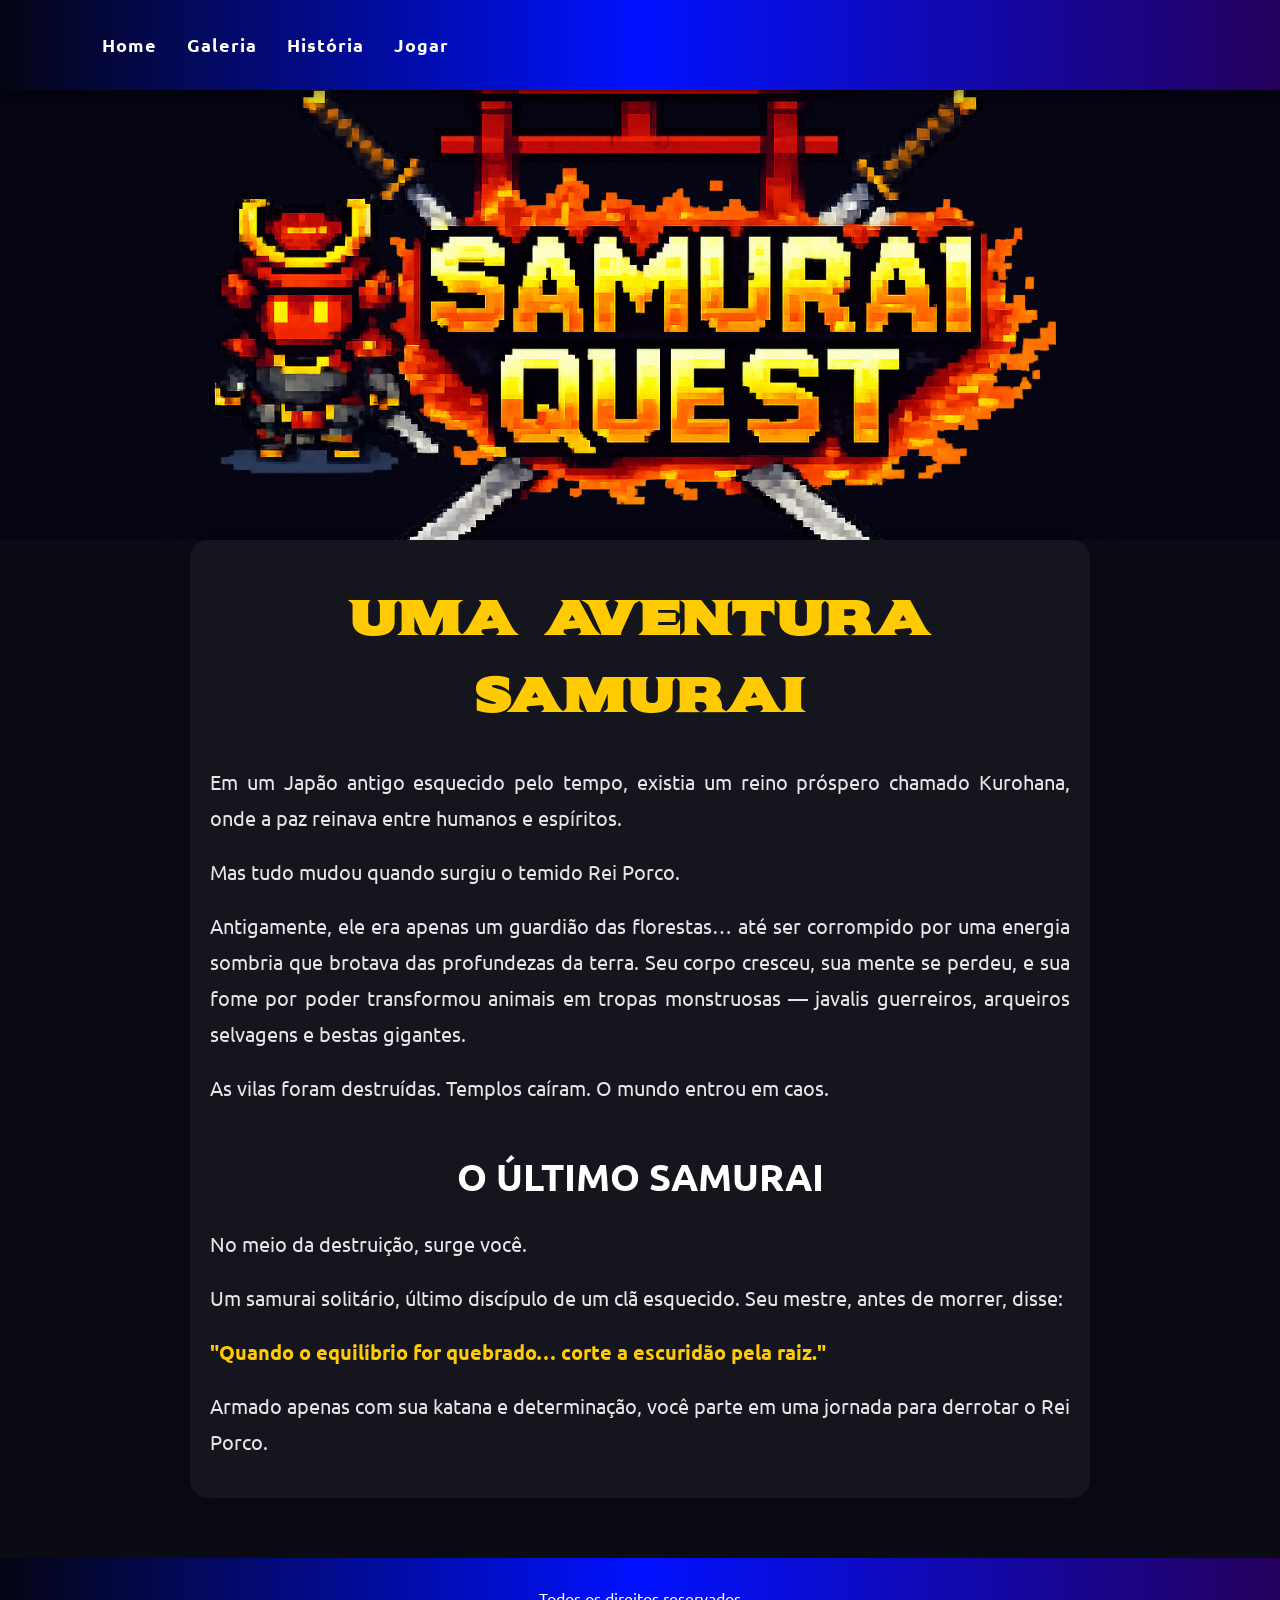
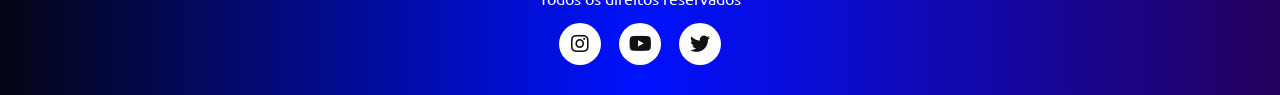
<file: index.html>
<!DOCTYPE html>
<html lang="pt-br">
<head>
    <meta charset="UTF-8">
    <meta name="viewport" content="width=device-width, initial-scale=1.0">
    <title>Samurai Quest</title>

    <link rel="shortcut icon" href="imagens/logo.png" type="image/png">

    <link rel="preconnect" href="https://fonts.googleapis.com">
    <link rel="preconnect" href="https://fonts.gstatic.com" crossorigin>
    <link href="https://fonts.googleapis.com/css2?family=Roboto:wght@300;400;500;700&family=Sekuya&family=Ubuntu:wght@300;400;500;700&display=swap" rel="stylesheet">

    <link rel="stylesheet" href="css/style.css">
    <link rel="stylesheet" href="css/all.min.css">

    <style>
        main {
            max-width: 900px;
            margin: auto;
            padding: 20px;
            line-height: 1.6;
        }

        h1, h2 {
            margin-top: 20px;
        }

        p {
            margin-bottom: 15px;
        }
    </style>
</head>

<body>
    <header>
        <a href="#" class="menu" title="Abrir menu" onclick="mostrarMenu(event)">
            <i class="fas fa-bars"></i>
        </a>

        <nav>
            <ul>
                <li><a href="index.html" title="Home">Home</a></li>
                <li><a href="galeria.html" title="Galeria">Galeria</a></li>
                <li><a href="historia.html" title="História">História</a></li>
                <li><a href="jogo.html" title="Jogar">Jogar</a></li>
            </ul>
        </nav>
    </header>

    <section class="banner">
        <img src="imagens/logo.png" alt="Logo do jogo Samurai Quest" title="Samurai Quest">
    </section>

    <main>
        <h1>Uma aventura Samurai</h1>

        <p>
            Em um Japão antigo esquecido pelo tempo, existia um reino próspero chamado Kurohana, onde a paz reinava entre humanos e espíritos.
        </p>

        <p>
            Mas tudo mudou quando surgiu o temido Rei Porco.
        </p>

        <p>
            Antigamente, ele era apenas um guardião das florestas… até ser corrompido por uma energia sombria que brotava das profundezas da terra. Seu corpo cresceu, sua mente se perdeu, e sua fome por poder transformou animais em tropas monstruosas — javalis guerreiros, arqueiros selvagens e bestas gigantes.
        </p>

        <p>
            As vilas foram destruídas. Templos caíram. O mundo entrou em caos.
        </p>

        <h2>O Último Samurai</h2>

        <p>
            No meio da destruição, surge você.
        </p>

        <p>
            Um samurai solitário, último discípulo de um clã esquecido. Seu mestre, antes de morrer, disse:
        </p>

        <p>
            <strong>"Quando o equilíbrio for quebrado… corte a escuridão pela raiz."</strong>
        </p>

        <p>
            Armado apenas com sua katana e determinação, você parte em uma jornada para derrotar o Rei Porco.
        </p>
    </main>

    <footer>
        <p>Todos os direitos reservados</p>

        <ul class="redes-sociais">
            <li>
                <a href="https://www.instagram.com/gustavoompimentel/" title="Instagram" target="_blank">
                    <i class="fab fa-instagram"></i>
                </a>
            </li>

            <li>
                <a href="https://www.youtube.com/@Kayang23" title="YouTube" target="_blank">
                    <i class="fab fa-youtube"></i>
                </a>
            </li>

            <li>
                <a href="https://twitter.com" title="Twitter" target="_blank">
                    <i class="fab fa-twitter"></i>
                </a>
            </li>
        </ul>
    </footer>

    <script>
        function mostrarMenu(event) {
            event.preventDefault();
            document.querySelector("header nav").classList.toggle("block");
        }
    </script>
</body>
</html>
</file>
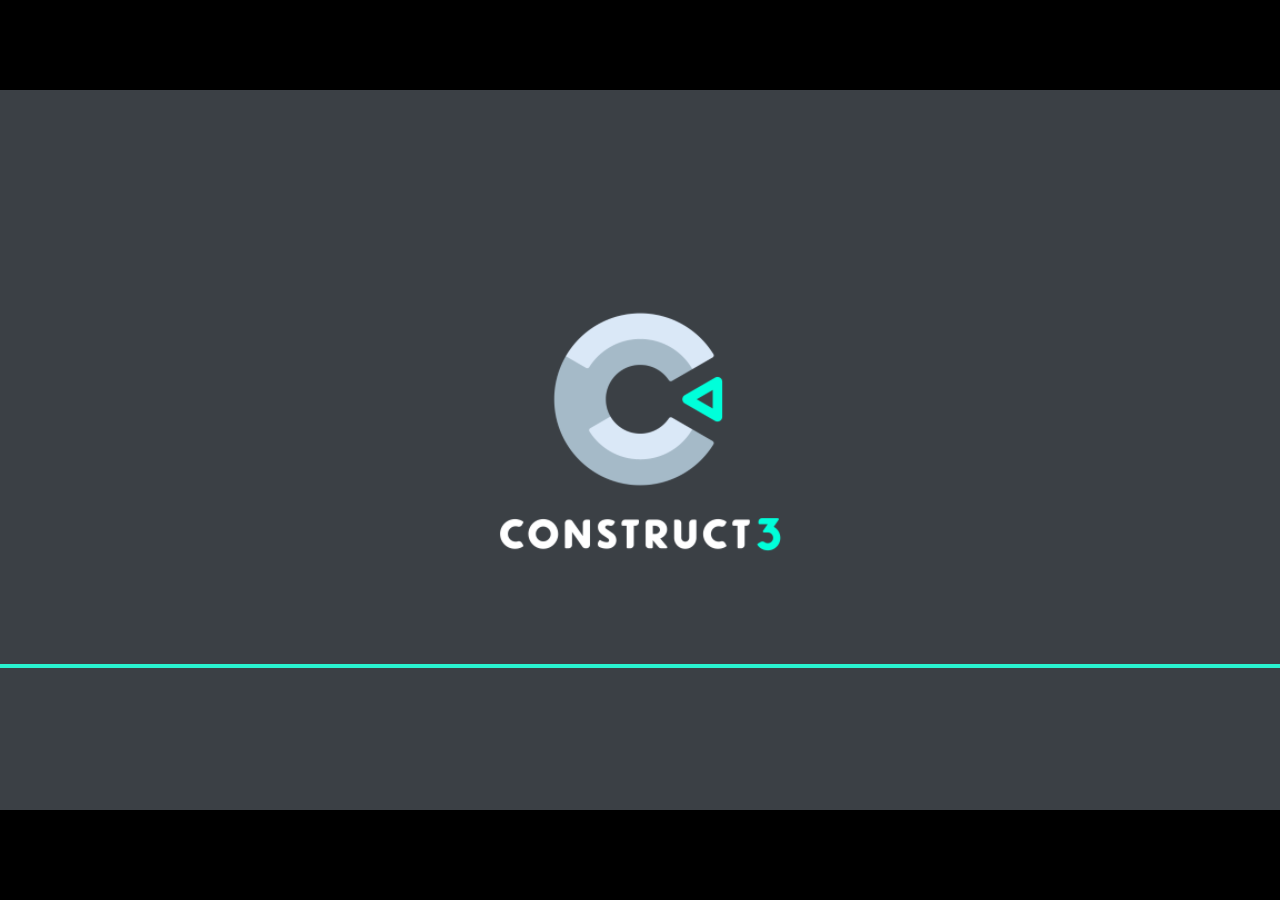
<file: Jogo/index.html>
<!DOCTYPE html>
<html>
<head>
    <meta charset="UTF-8">
	<title>Novo projeto</title>
	<meta name="viewport" content="width=device-width, initial-scale=1.0, maximum-scale=1.0, minimum-scale=1.0, user-scalable=no">
	
	<!-- Made with Construct, the game and app creator :: https://www.construct.net -->
	<meta name="generator" content="Scirra Construct">



	<link rel="manifest" href="appmanifest.json">
	<link rel="apple-touch-icon" sizes="128x128" href="icons/icon-128.png">
	<link rel="apple-touch-icon" sizes="256x256" href="icons/icon-256.png">
	<link rel="apple-touch-icon" sizes="512x512" href="icons/icon-512.png">
	<link rel="icon" type="image/png" href="icons/icon-512.png">

	<link rel="stylesheet" href="style.css">



</head> 
 
<body>

	

<script>
if (location.protocol.substr(0, 4) === "file")
{
	alert("Web exports won't work until you upload them. (When running on the file: protocol, browsers block many features from working for security reasons.)");
}
</script>
	
	<noscript>
		<div id="notSupportedWrap">
			<h2 id="notSupportedTitle">This content requires JavaScript</h2>
			<p class="notSupportedMessage">JavaScript appears to be disabled. Please enable it to view this content.</p>
		</div>
	</noscript>
	<script src="scripts/modernjscheck.js"></script>
	<script src="scripts/supportcheck.js"></script>
	<script src="scripts/offlineclient.js" type="module"></script>
	<script src="scripts/main.js" type="module"></script>
	<script src="scripts/register-sw.js" type="module"></script>

</body> 
</html>
</file>
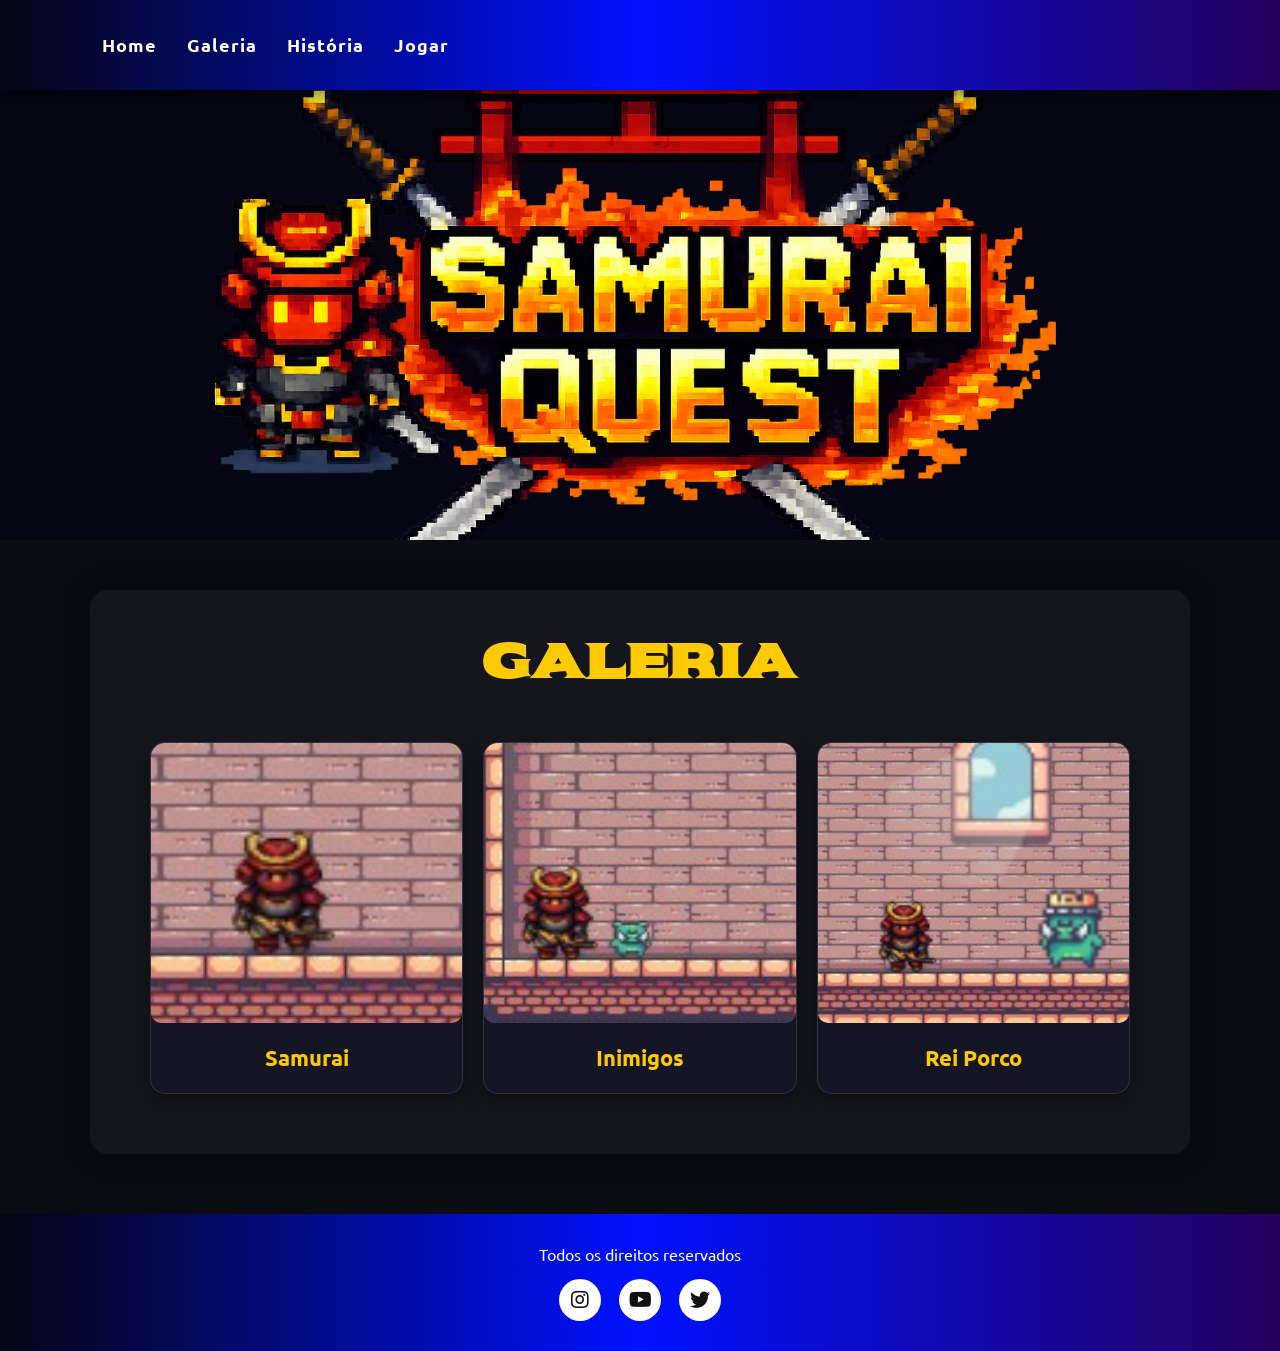
<file: galeria.html>
<!DOCTYPE html>
<html lang="pt-br">
<head>
    <meta charset="UTF-8">
    <meta name="viewport" content="width=device-width, initial-scale=1.0">
    <title>Galeria - Samurai Quest</title>

    <link rel="shortcut icon" href="imagens/logo.png" type="image/png">

    <link rel="preconnect" href="https://fonts.googleapis.com">
    <link rel="preconnect" href="https://fonts.gstatic.com" crossorigin>
    <link href="https://fonts.googleapis.com/css2?family=Roboto:wght@300;400;500;700&family=Sekuya&family=Ubuntu:wght@300;400;500;700&display=swap" rel="stylesheet">

    <link rel="stylesheet" href="css/style.css">
    <link rel="stylesheet" href="css/all.min.css">
<style>
    .grid {
        display: grid;
        grid-template-columns: repeat(auto-fit, minmax(250px, 1fr));
        gap: 20px;
        padding: 20px;
    }

    .coluna {
        text-align: center;
    }

    .coluna img {
        width: 100%;
        height: 250px; /* força todas do mesmo tamanho */
        object-fit: cover; /* mantém proporção sem distorcer */
        border-radius: 10px;
    }
</style>
</head>

<body>
    <header>
        <a href="#" class="menu" title="Abrir menu" onclick="mostrarMenu(event)">
            <i class="fas fa-bars"></i>
        </a>

        <nav>
            <ul>
                <li><a href="index.html" title="Home">Home</a></li>
                <li><a href="galeria.html" title="Galeria">Galeria</a></li>
                <li><a href="historia.html" title="História">História</a></li>
                <li><a href="jogo.html" title="Jogar">Jogar</a></li>
            </ul>
        </nav>
    </header>

    <section class="banner">
        <img src="imagens/logo.png" alt="Logo do jogo Samurai Quest" title="Samurai Quest">
    </section>

    <main>
        <h1>Galeria</h1>

        <section class="grid" aria-label="Galeria de personagens do jogo">
            <article class="coluna">
                <img src="imagens/1.jpg" alt="Imagem do samurai protagonista" title="Samurai">
                <p>Samurai</p>
            </article>

            <article class="coluna">
                <img src="imagens/2.jpg" alt="Imagem dos inimigos do jogo" title="Inimigos">
                <p>Inimigos</p>
            </article>

            <article class="coluna">
                <img src="imagens/3.jpg" alt="Imagem do Rei Porco" title="Rei Porco">
                <p>Rei Porco</p>
            </article>
        </section>
    </main>

    <footer>
        <p>Todos os direitos reservados</p>

        <ul class="redes-sociais">
            <li>
                <a href="https://www.instagram.com/gustavoompimentel/" title="Instagram" target="_blank" rel="noopener noreferrer">
                    <i class="fab fa-instagram"></i>
                </a>
            </li>

            <li>
                <a href="https://www.youtube.com/@Kayang23" title="YouTube" target="_blank" rel="noopener noreferrer">
                    <i class="fab fa-youtube"></i>
                </a>
            </li>

            <li>
                <a href="https://twitter.com" title="Twitter" target="_blank" rel="noopener noreferrer">
                    <i class="fab fa-twitter"></i>
                </a>
            </li>
        </ul>
    </footer>

    <script>
        function mostrarMenu(event) {
            event.preventDefault();
            const menu = document.querySelector("header nav");
            menu.classList.toggle("block");
        }
    </script>
</body>
</html>
</file>
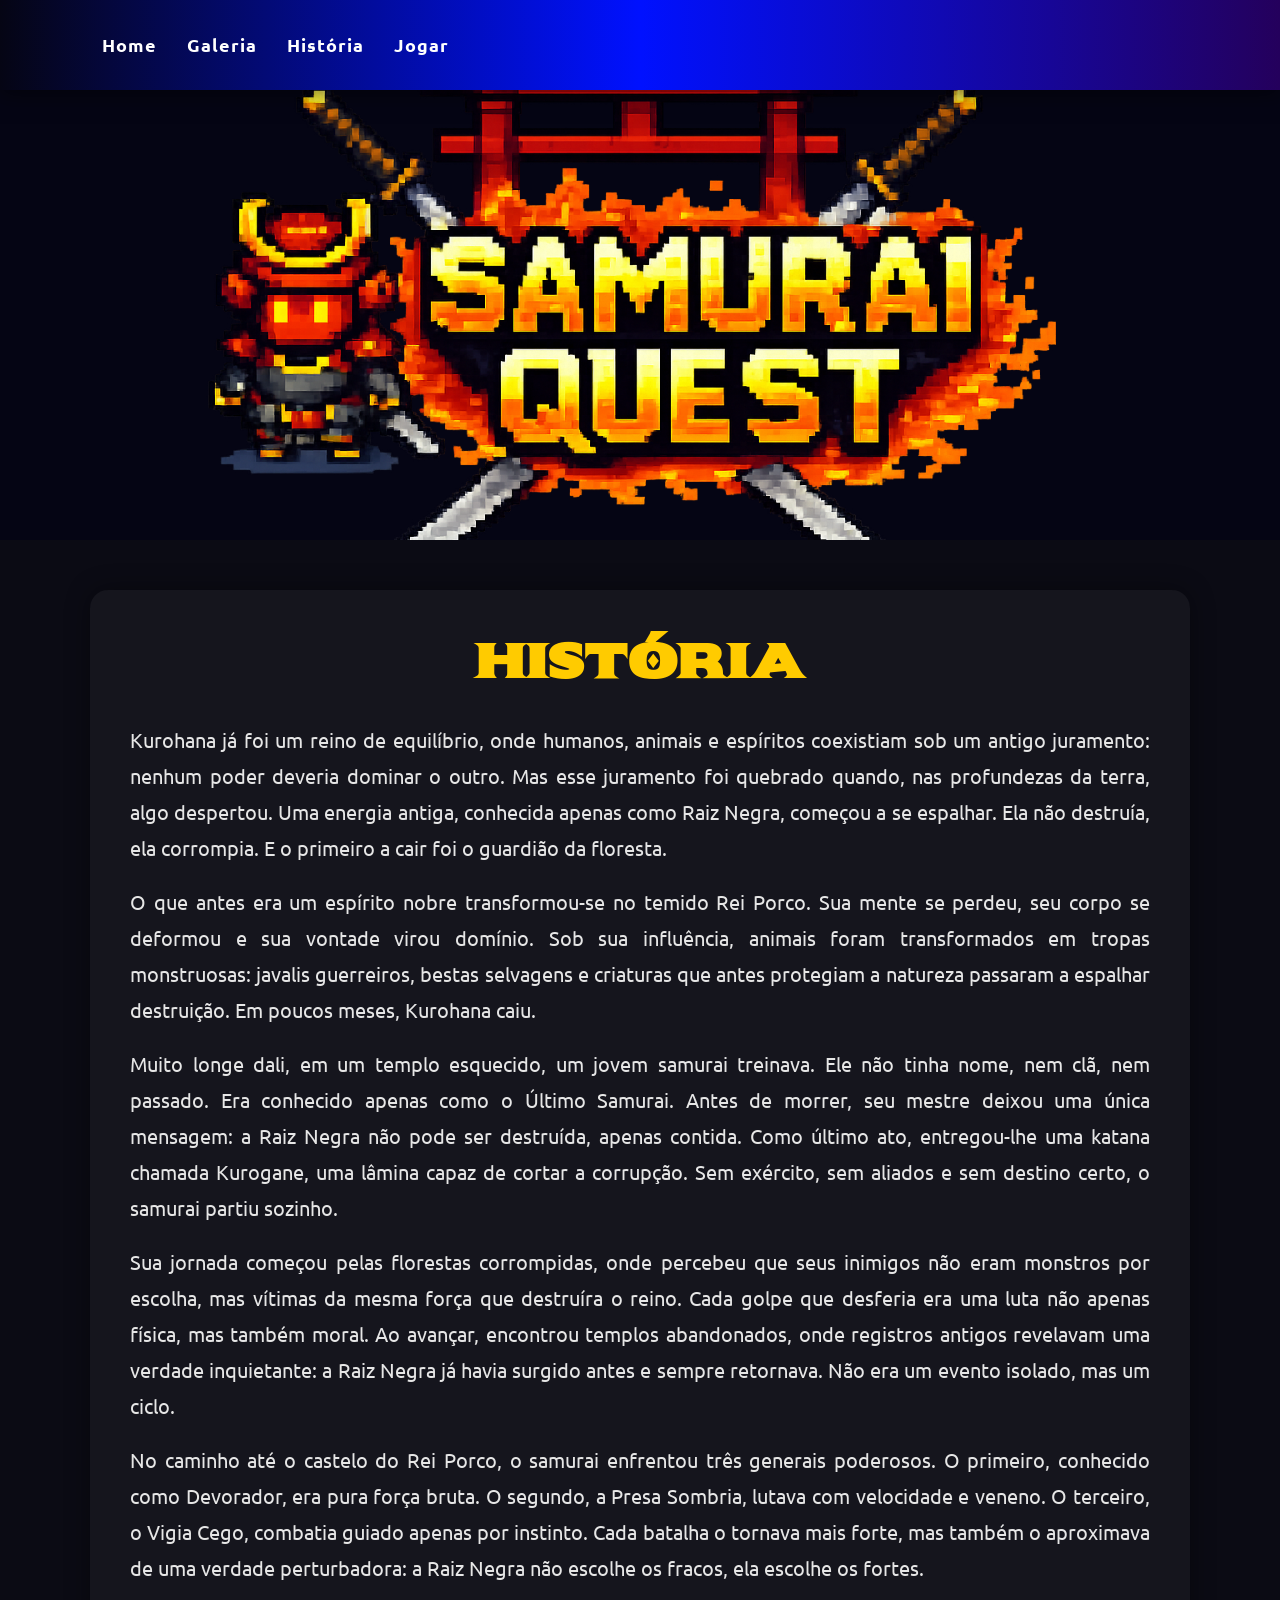
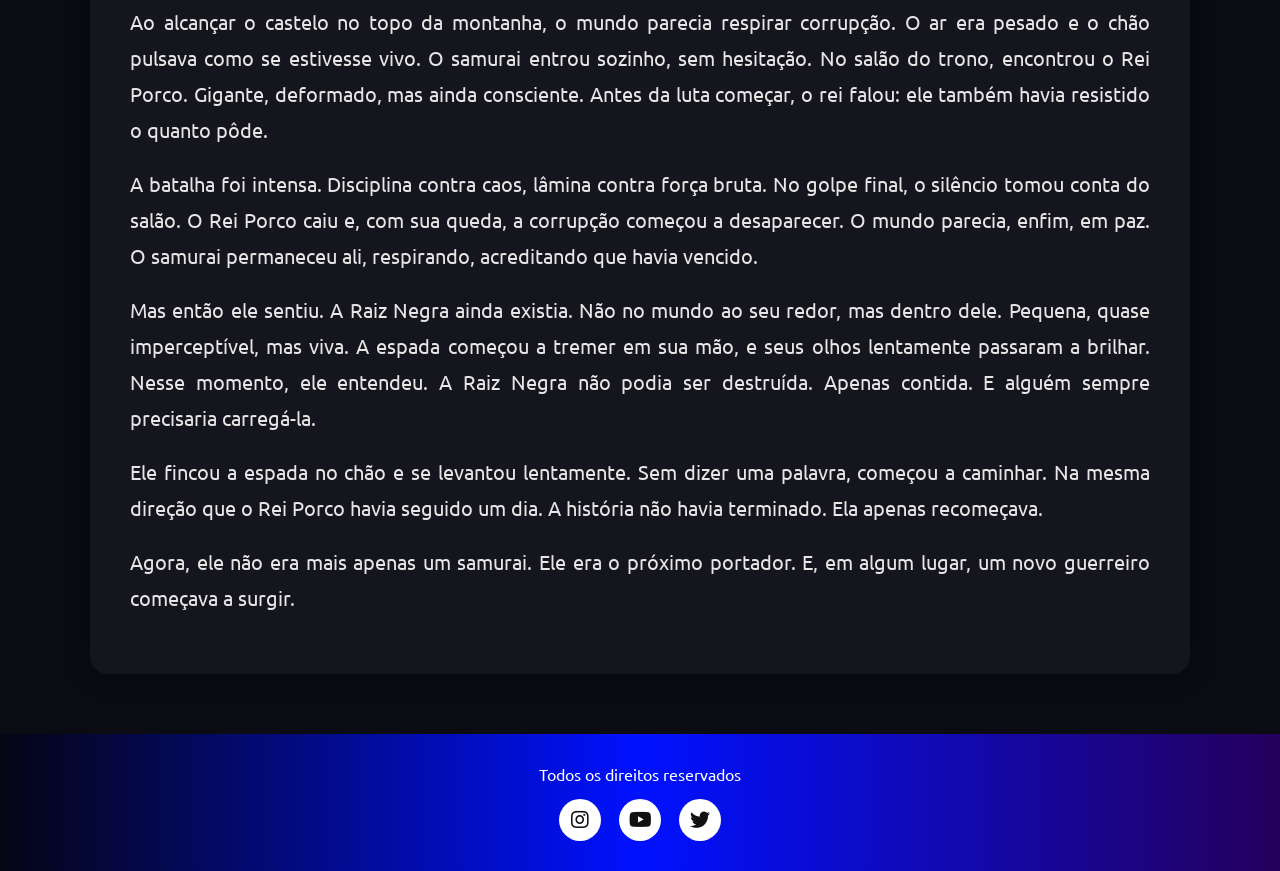
<file: historia.html>
<!DOCTYPE html>
<html lang="pt-br">
<head>
    <meta charset="UTF-8">
    <meta name="viewport" content="width=device-width, initial-scale=1.0">
    <title>Samurai Quest</title>

    <link rel="shortcut icon" href="imagens/logo.png" type="image/png">

    <link rel="preconnect" href="https://fonts.googleapis.com">
    <link rel="preconnect" href="https://fonts.gstatic.com" crossorigin>
    <link href="https://fonts.googleapis.com/css2?family=Roboto:wght@300;400;500;700&family=Sekuya&family=Ubuntu:wght@300;400;500;700&display=swap" rel="stylesheet">

    <link rel="stylesheet" href="css/style.css">
    <link rel="stylesheet" href="css/all.min.css">
</head>

<body>
    <header>
        <a href="#" class="menu" title="Abrir menu" onclick="mostrarMenu(event)">
            <i class="fas fa-bars"></i>
        </a>

        <nav>
            <ul>
                <li><a href="index.html" title="Home">Home</a></li>
                <li><a href="galeria.html" title="Galeria">Galeria</a></li>
                <li><a href="historia.html" title="História">História</a></li>
                <li><a href="jogo.html" title="Jogar">Jogar</a></li>
            </ul>
        </nav>
    </header>

    <section class="banner">
        <img src="imagens/logo.png" alt="Logo do jogo Samurai Quest" title="Samurai Quest">
    </section>

    <main>
        <section class="historia">
            <h1>História</h1>

            <p>
                Kurohana já foi um reino de equilíbrio, onde humanos, animais e espíritos coexistiam sob um antigo juramento: nenhum poder deveria dominar o outro. Mas esse juramento foi quebrado quando, nas profundezas da terra, algo despertou. Uma energia antiga, conhecida apenas como Raiz Negra, começou a se espalhar. Ela não destruía, ela corrompia. E o primeiro a cair foi o guardião da floresta.
            </p>

            <p>
                O que antes era um espírito nobre transformou-se no temido Rei Porco. Sua mente se perdeu, seu corpo se deformou e sua vontade virou domínio. Sob sua influência, animais foram transformados em tropas monstruosas: javalis guerreiros, bestas selvagens e criaturas que antes protegiam a natureza passaram a espalhar destruição. Em poucos meses, Kurohana caiu.
            </p>

            <p>
                Muito longe dali, em um templo esquecido, um jovem samurai treinava. Ele não tinha nome, nem clã, nem passado. Era conhecido apenas como o Último Samurai. Antes de morrer, seu mestre deixou uma única mensagem: a Raiz Negra não pode ser destruída, apenas contida. Como último ato, entregou-lhe uma katana chamada Kurogane, uma lâmina capaz de cortar a corrupção. Sem exército, sem aliados e sem destino certo, o samurai partiu sozinho.
            </p>

            <p>
                Sua jornada começou pelas florestas corrompidas, onde percebeu que seus inimigos não eram monstros por escolha, mas vítimas da mesma força que destruíra o reino. Cada golpe que desferia era uma luta não apenas física, mas também moral. Ao avançar, encontrou templos abandonados, onde registros antigos revelavam uma verdade inquietante: a Raiz Negra já havia surgido antes e sempre retornava. Não era um evento isolado, mas um ciclo.
            </p>

            <p>
                No caminho até o castelo do Rei Porco, o samurai enfrentou três generais poderosos. O primeiro, conhecido como Devorador, era pura força bruta. O segundo, a Presa Sombria, lutava com velocidade e veneno. O terceiro, o Vigia Cego, combatia guiado apenas por instinto. Cada batalha o tornava mais forte, mas também o aproximava de uma verdade perturbadora: a Raiz Negra não escolhe os fracos, ela escolhe os fortes.
            </p>

            <p>
                Ao alcançar o castelo no topo da montanha, o mundo parecia respirar corrupção. O ar era pesado e o chão pulsava como se estivesse vivo. O samurai entrou sozinho, sem hesitação. No salão do trono, encontrou o Rei Porco. Gigante, deformado, mas ainda consciente. Antes da luta começar, o rei falou: ele também havia resistido o quanto pôde.
            </p>

            <p>
                A batalha foi intensa. Disciplina contra caos, lâmina contra força bruta. No golpe final, o silêncio tomou conta do salão. O Rei Porco caiu e, com sua queda, a corrupção começou a desaparecer. O mundo parecia, enfim, em paz. O samurai permaneceu ali, respirando, acreditando que havia vencido.
            </p>

            <p>
                Mas então ele sentiu. A Raiz Negra ainda existia. Não no mundo ao seu redor, mas dentro dele. Pequena, quase imperceptível, mas viva. A espada começou a tremer em sua mão, e seus olhos lentamente passaram a brilhar. Nesse momento, ele entendeu. A Raiz Negra não podia ser destruída. Apenas contida. E alguém sempre precisaria carregá-la.
            </p>

            <p>
                Ele fincou a espada no chão e se levantou lentamente. Sem dizer uma palavra, começou a caminhar. Na mesma direção que o Rei Porco havia seguido um dia. A história não havia terminado. Ela apenas recomeçava.
            </p>

            <p>
                Agora, ele não era mais apenas um samurai. Ele era o próximo portador. E, em algum lugar, um novo guerreiro começava a surgir.
            </p>
        </section>
    </main>

    <footer>
        <p>Todos os direitos reservados</p>

        <ul class="redes-sociais">
            <li>
                <a href="https://www.instagram.com/gustavoompimentel/" title="Instagram" target="_blank" rel="noopener noreferrer">
                    <i class="fab fa-instagram"></i>
                </a>
            </li>
            <li>
                <a href="https://www.youtube.com/@Kayang23" title="YouTube" target="_blank" rel="noopener noreferrer">
                    <i class="fab fa-youtube"></i>
                </a>
            </li>
            <li>
                <a href="https://twitter.com" title="Twitter" target="_blank" rel="noopener noreferrer">
                    <i class="fab fa-twitter"></i>
                </a>
            </li>
        </ul>
    </footer>

    <script>
        function mostrarMenu(event) {
            event.preventDefault();
            const menu = document.querySelector("header nav");
            menu.classList.toggle("block");
        }
    </script>
</body>
</html>
</file>
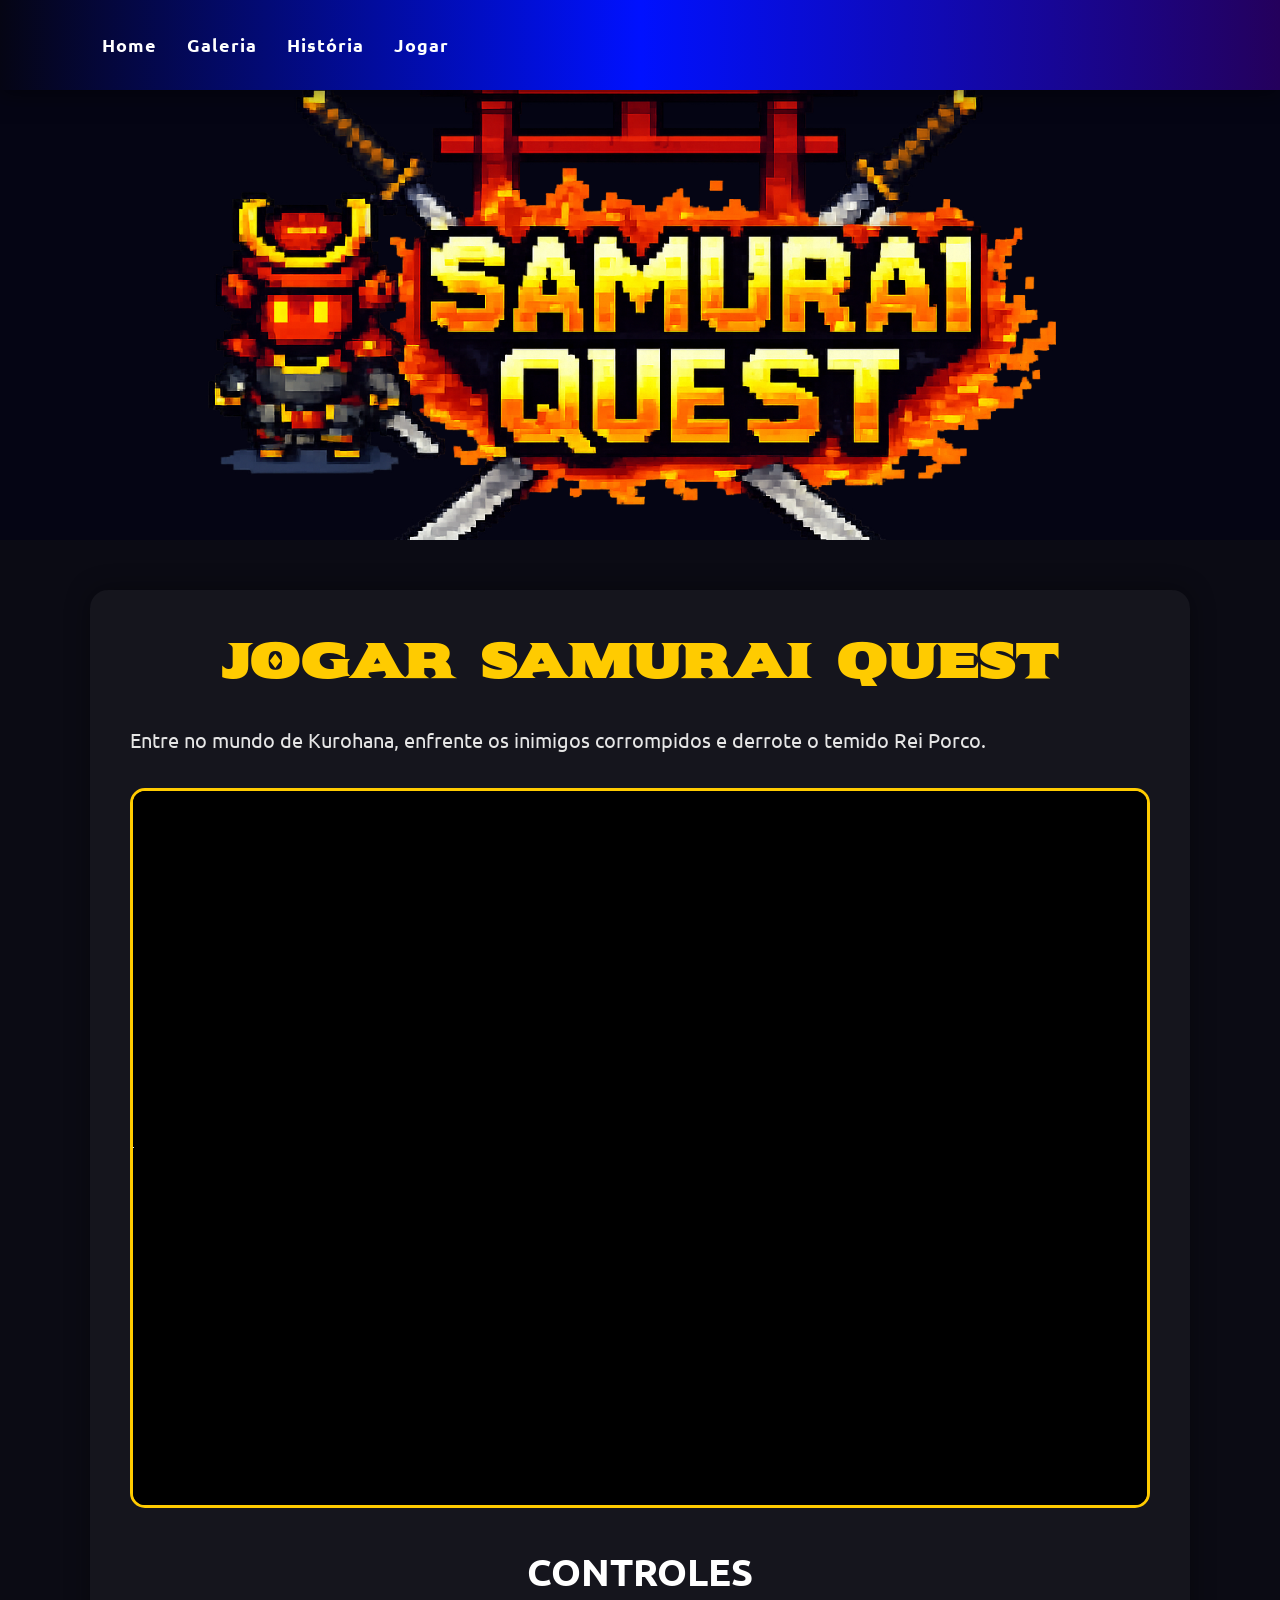
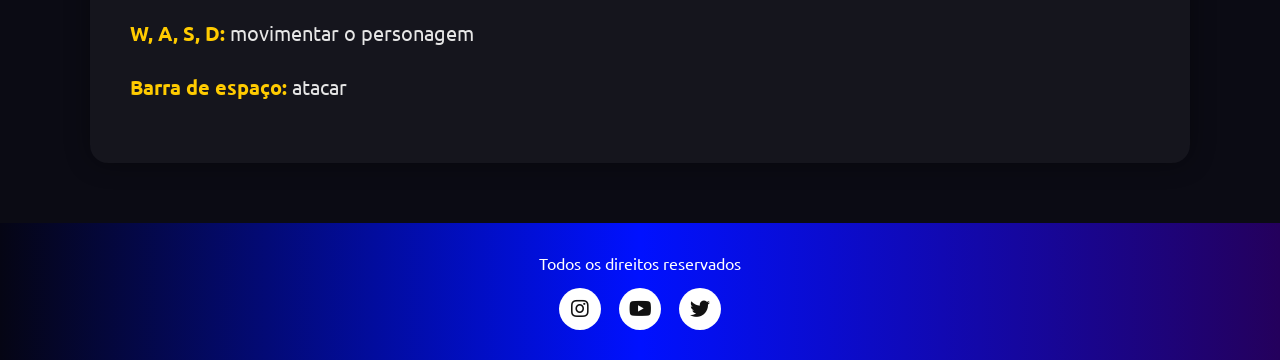
<file: jogo.html>
<!DOCTYPE html>
<html lang="pt-br">
<head>
    <meta charset="UTF-8">
    <meta name="viewport" content="width=device-width, initial-scale=1.0">
    <title>Jogar - Samurai Quest</title>

    <link rel="shortcut icon" href="imagens/logo.png" type="image/png">

    <link rel="preconnect" href="https://fonts.googleapis.com">
    <link rel="preconnect" href="https://fonts.gstatic.com" crossorigin>
    <link href="https://fonts.googleapis.com/css2?family=Roboto:wght@300;400;500;700&family=Sekuya&family=Ubuntu:wght@300;400;500;700&display=swap" rel="stylesheet">

    <link rel="stylesheet" href="css/style.css">
    <link rel="stylesheet" href="css/all.min.css">
</head>

<body>
    <header>
        <a href="#" class="menu" title="Abrir menu" onclick="mostrarMenu(event)">
            <i class="fas fa-bars"></i>
        </a>

        <nav>
            <ul>
                <li><a href="index.html" title="Home">Home</a></li>
                <li><a href="galeria.html" title="Galeria">Galeria</a></li>
                <li><a href="historia.html" title="História">História</a></li>
                <li><a href="jogo.html" title="Jogar">Jogar</a></li>
            </ul>
        </nav>
    </header>

    <section class="banner">
        <img src="imagens/logo.png" alt="Logo do jogo Samurai Quest" title="Samurai Quest">
    </section>

    <main class="pagina-jogar">
        <section class="intro-jogo">
            <h1>Jogar Samurai Quest</h1>
            <p>
                Entre no mundo de Kurohana, enfrente os inimigos corrompidos e derrote o temido Rei Porco.
            </p>
        </section>

        <section class="area-jogo">
            <iframe 
                src="Jogo/index.html" 
                title="Jogo Samurai Quest"
                allowfullscreen>
            </iframe>
        </section>

        <section class="controles-jogo">
            <h2>Controles</h2>
            <p><strong>W, A, S, D:</strong> movimentar o personagem</p>
            <p><strong>Barra de espaço:</strong> atacar</p>
        </section>
    </main>

    <footer>
        <p>Todos os direitos reservados</p>

        <ul class="redes-sociais">
            <li>
                <a href="https://www.instagram.com/gustavoompimentel/" title="Instagram" target="_blank" rel="noopener noreferrer">
                    <i class="fab fa-instagram"></i>
                </a>
            </li>

            <li>
                <a href="https://www.youtube.com/@Kayang23" title="YouTube" target="_blank" rel="noopener noreferrer">
                    <i class="fab fa-youtube"></i>
                </a>
            </li>

            <li>
                <a href="https://twitter.com" title="Twitter" target="_blank" rel="noopener noreferrer">
                    <i class="fab fa-twitter"></i>
                </a>
            </li>
        </ul>
    </footer>

    <script>
        function mostrarMenu(event) {
            event.preventDefault();
            document.querySelector("header nav").classList.toggle("block");
        }
    </script>
</body>
</html>
</file>
<file: css/style.css>
* {
    margin: 0;
    padding: 0;
    box-sizing: border-box;
}

html {
    scroll-behavior: smooth;
}

body {
    font-family: 'Ubuntu', Arial, sans-serif;
    font-size: 16px;
    background: #0b0b14;
    color: #f5f5f5;
    padding-top: 90px;
}

img {
    max-width: 100%;
    display: block;
}
.area-jogo iframe {
    width: 100%;
    max-width: 1280px;
    height: 720px;
    border: 3px solid #ffcb00;
    border-radius: 15px;
    display: block;
    margin: 30px auto;
    background: #000;
}
header {
    width: 100%;
    min-height: 90px;
    background: linear-gradient(90deg, #050514, #0011ff, #24005c);
    padding: 18px 8%;
    display: flex;
    justify-content: space-between;
    align-items: center;
    position: fixed;
    top: 0;
    left: 0;
    z-index: 1000;
    box-shadow: 0 4px 20px rgba(0, 0, 0, 0.5);
}

header nav ul {
    list-style: none;
    display: flex;
    align-items: center;
    gap: 30px;
}

header nav ul li a {
    text-decoration: none;
    color: #ffffff;
    font-size: 18px;
    font-weight: 700;
    letter-spacing: 1px;
    position: relative;
    transition: color 0.3s ease;
}

header nav ul li a::after {
    content: "";
    width: 0;
    height: 3px;
    background: #ffcb00;
    position: absolute;
    left: 0;
    bottom: -8px;
    transition: width 0.3s ease;
}

header nav ul li a:hover {
    color: #ffcb00;
}

header nav ul li a:hover::after {
    width: 100%;
}

.menu {
    display: none;
    color: #ffffff;
    font-size: 28px;
    text-decoration: none;
    border: 2px solid #ffffff;
    padding: 8px 12px;
    border-radius: 8px;
    transition: 0.3s;
}

.menu:hover {
    background: #ffcb00;
    color: #111111;
    border-color: #ffcb00;
}


.banner {
    width: 100%;
    max-height: 450px;
    overflow: hidden;
    background: #050514;
}

.banner img {
    width: 100%;
    height: 450px;
    object-fit: cover;
    object-position: center;
}


main {
    width: 90%;
    max-width: 1100px;
    margin: 50px auto;
    background: rgba(255, 255, 255, 0.04);
    padding: 40px;
    border-radius: 18px;
    box-shadow: 0 0 25px rgba(0, 0, 0, 0.4);
}

main h1 {
    text-align: center;
    font-size: 48px;
    color: #ffcb00;
    margin-bottom: 30px;
    text-transform: uppercase;
    letter-spacing: 2px;
    font-family: 'Sekuya', 'Ubuntu', sans-serif;
}

main h2 {
    text-align: center;
    font-size: 38px;
    color: #ffffff;
    margin: 40px 0 20px;
    text-transform: uppercase;
}

main p {
    text-align: justify;
    font-size: 20px;
    line-height: 1.8;
    margin-bottom: 18px;
    color: #e6e6e6;
}

main strong {
    color: #ffcb00;
}


.grid {
    display: grid;
    grid-template-columns: repeat(3, 1fr);
    gap: 25px;
    margin-top: 30px;
}

.grid .coluna {
    background: #151525;
    text-align: center;
    border: 1px solid rgba(255, 255, 255, 0.12);
    border-radius: 15px;
    overflow: hidden;
    box-shadow: 0 8px 20px rgba(0, 0, 0, 0.35);
    transition: transform 0.3s ease, box-shadow 0.3s ease;
}

.grid .coluna:hover {
    transform: translateY(-8px);
    box-shadow: 0 12px 30px rgba(255, 203, 0, 0.25);
}

.grid .coluna img {
    width: 100%;
    height: 280px;
    object-fit: cover;
    object-position: center;
}

.grid .coluna p {
    text-align: center;
    font-size: 22px;
    font-weight: 700;
    color: #ffcb00;
    padding: 15px;
    margin: 0;
}


.btn {
    display: inline-block;
    background: #ffcb00;
    text-decoration: none;
    padding: 12px 35px;
    color: #111111;
    border-radius: 50px;
    font-weight: 800;
    transition: all 0.3s ease;
    box-shadow: 0 5px 15px rgba(255, 203, 0, 0.35);
}

.btn:hover {
    background: #ffffff;
    color: #0011ff;
    transform: scale(1.05);
}


footer {
    background: linear-gradient(90deg, #050514, #0011ff, #24005c);
    padding: 30px 20px;
    text-align: center;
    margin-top: 60px;
    color: #ffffff;
}

footer p {
    margin-bottom: 15px;
    font-size: 16px;
}

.redes-sociais {
    list-style: none;
    display: flex;
    justify-content: center;
    gap: 18px;
}

.redes-sociais a,
footer a {
    background: #ffffff;
    text-decoration: none;
    color: #111111;
    border-radius: 50%;
    width: 42px;
    height: 42px;
    display: inline-flex;
    align-items: center;
    justify-content: center;
    font-size: 20px;
    transition: all 0.3s ease;
}

.redes-sociais a:hover,
footer a:hover {
    background: #ffcb00;
    color: #111111;
    transform: translateY(-5px);
}


@media (max-width: 900px) {
    header {
        padding: 18px 5%;
    }

    header nav ul {
        gap: 18px;
    }

    main {
        padding: 30px;
    }

    main h1 {
        font-size: 38px;
    }

    main h2 {
        font-size: 30px;
    }

    main p {
        font-size: 18px;
    }

    .grid {
        grid-template-columns: repeat(2, 1fr);
    }
}

@media (max-width: 600px) {
    body {
        padding-top: 80px;
    }

    header {
        min-height: 80px;
        padding: 15px 20px;
    }

    .menu {
        display: block;
        margin-left: auto;
    }

    header nav {
        display: none;
        width: 100%;
        position: absolute;
        top: 80px;
        left: 0;
        background: #050514;
        padding: 20px 0;
        box-shadow: 0 8px 20px rgba(0, 0, 0, 0.5);
    }

    header nav.block {
        display: block;
    }

    header nav ul {
        flex-direction: column;
        gap: 0;
    }

    header nav ul li {
        width: 100%;
        text-align: center;
    }

    header nav ul li a {
        display: block;
        padding: 15px;
        font-size: 18px;
    }

    .banner img {
        height: 250px;
    }

    main {
        width: 92%;
        margin: 30px auto;
        padding: 25px 18px;
    }

    main h1 {
        font-size: 30px;
    }

    main h2 {
        font-size: 24px;
    }

    main p {
        font-size: 17px;
        text-align: left;
    }

    .grid {
        grid-template-columns: 1fr;
    }

    .grid .coluna img {
        height: 240px;
    }

    .redes-sociais {
        gap: 12px;
    }
}
</file>
<file: Jogo/style.css>
html, body {
	padding: 0;
	margin: 0;
	overflow: hidden;
	height: 100%;
}

body {
	background: #000000;
	color: white;
}

input[type="file"] {
	color: black;
}

/* for scaling checkboxes according to the font size */
.c3-auto-size-checkbox {
	font-size: 1em;
	width: 1em;
	height: 1em;
	vertical-align: bottom;
	margin: 0.1em 0.25em;
}

html, body, canvas {
	touch-action-delay: none;
	touch-action: none;
}

canvas, .c3htmlwrap {
	position: absolute;
}

.c3htmlwrap {
	contain: strict;
}

.c3overlay {
	pointer-events: none;
}

.c3htmlwrap[interactive] > * {
	pointer-events: auto;
}

/* HACK - work around elements being selectable only in iOS WKWebView for some reason */
html[ioswebview] .c3htmlwrap,
html[ioswebview] canvas {
	-webkit-user-select: none;
	user-select: none;
}

html[ioswebview] .c3htmlwrap > * {
	-webkit-user-select: auto;
	user-select: auto;
}

#notSupportedWrap {
	margin: 2em auto 1em auto;
	width: 75%;
	max-width: 45em;
	border: 2px solid #aaa;
	border-radius: 1em;
	padding: 2em;
	background-color: #f0f0f0;
	font-family: "Segoe UI", Frutiger, "Frutiger Linotype", "Dejavu Sans", "Helvetica Neue", Arial, sans-serif;
	color: black;
}

#notSupportedTitle {
	font-size: 1.8em;
}

.notSupportedMessage {
	font-size: 1.2em;
}

.notSupportedMessage em {
	color: #888;
}

/* bbcode styles */
.bbCodeH1 {
	font-size: 2em;
	font-weight: bold;
}

.bbCodeH2 {
	font-size: 1.5em;
	font-weight: bold;
}

.bbCodeH3 {
	font-size: 1.25em;
	font-weight: bold;
}

.bbCodeH4 {
	font-size: 1.1em;
	font-weight: bold;
}

.bbCodeItem::before {
	content: " • ";
}

/* For text icons converted to HTML: size the height to the line height
   preserving the aspect ratio. Also add position: relative as that allows
   just adding a 'top' style for the iconoffsety style. */
.c3-text-icon {
	height: 1em;
	width: auto;
	position: relative;
}

/* screen reader text */
.c3-screen-reader-text {
	position: absolute;
	width: 1px;
    height: 1px;
    overflow: hidden;
    clip: rect(1px, 1px, 1px, 1px);
}
</file>
